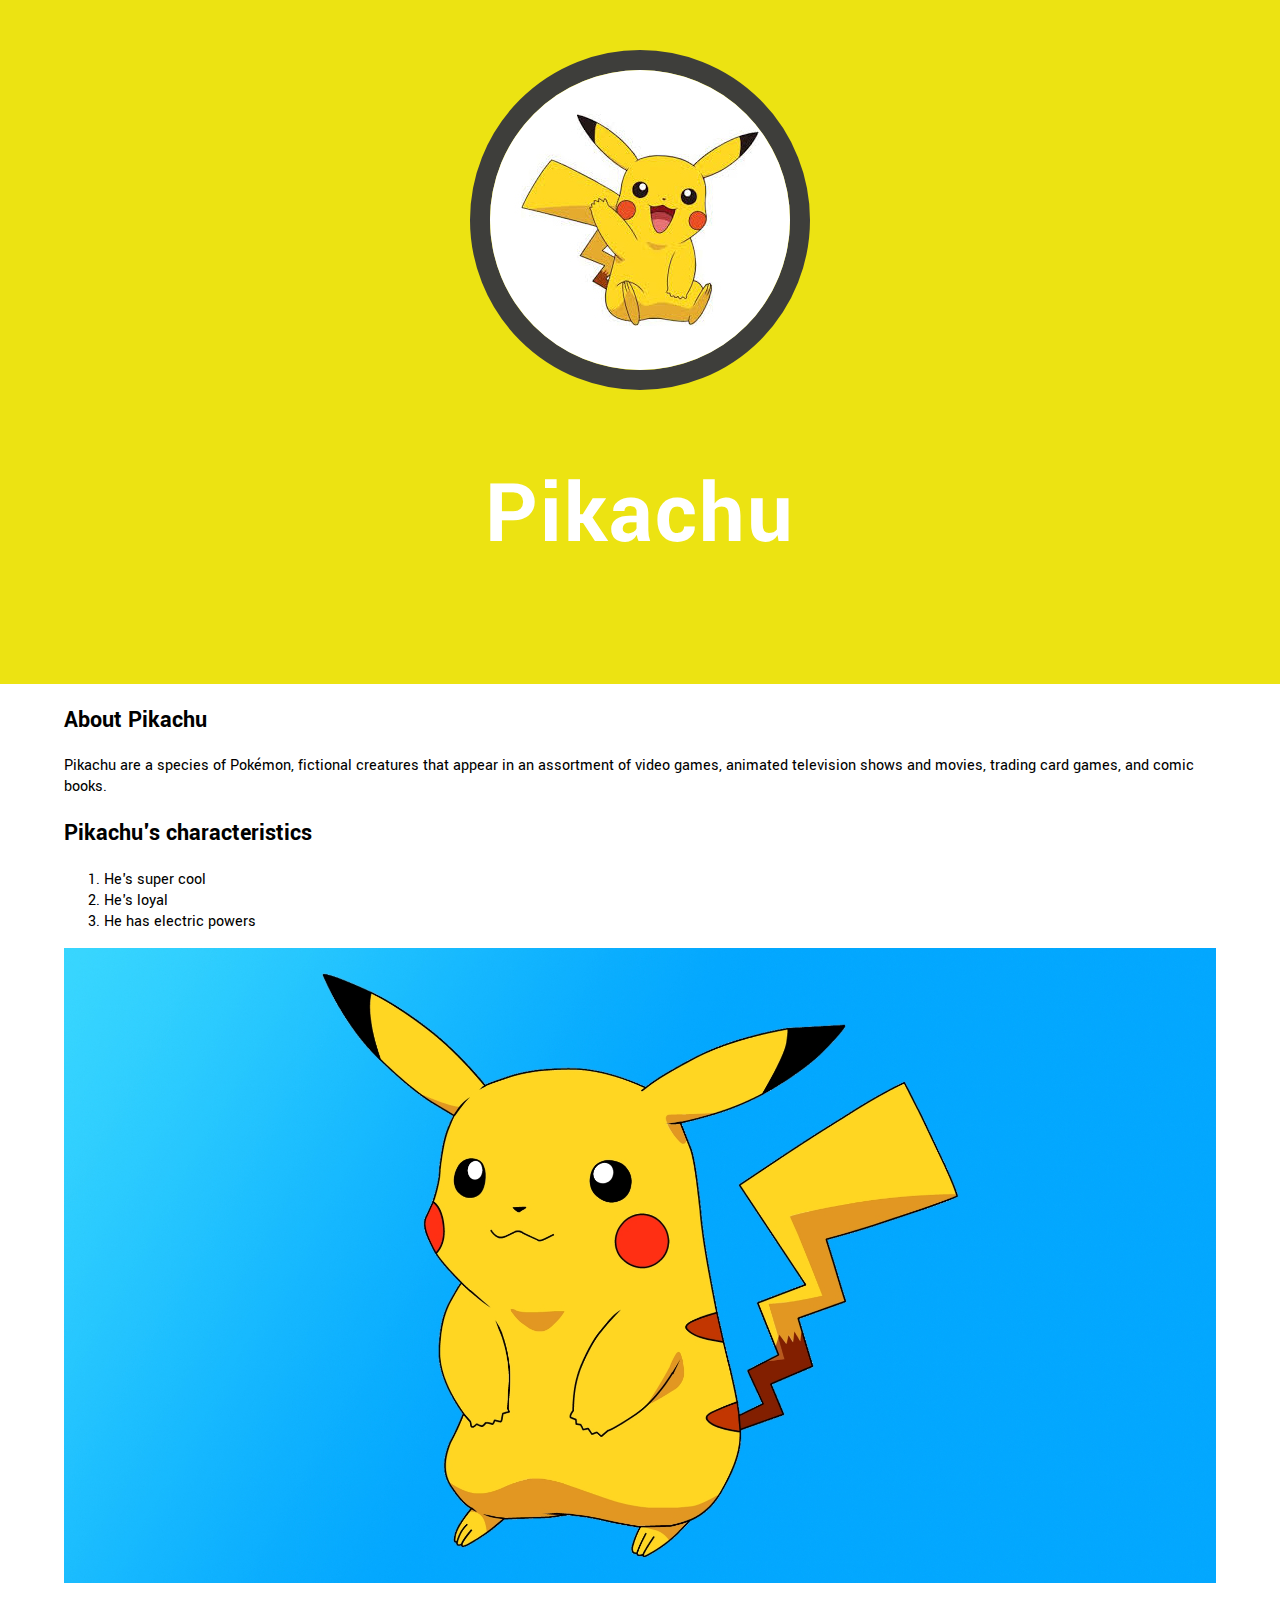
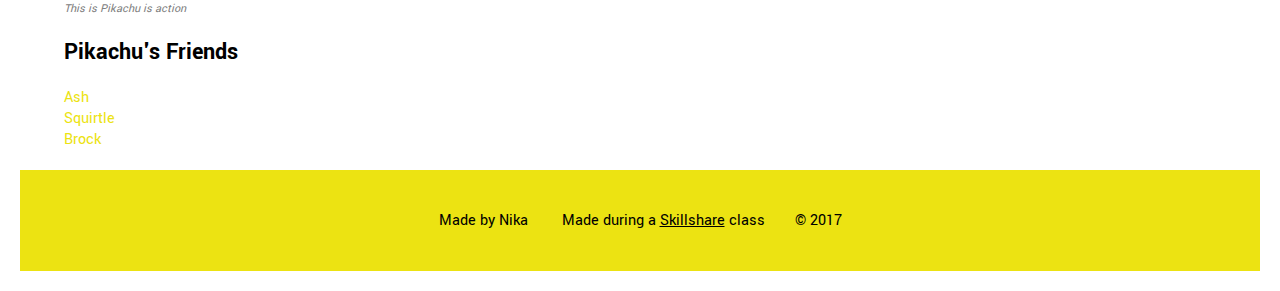
<file: index.html>
<!DOCTYPE html>
<html>
<head>
	<title>Pikachu</title>
	<link rel="stylesheet" type="text/css" href="css/hero.css">
	 <link rel="stylesheet"
          href="https://fonts.googleapis.com/css?family=Yantramanav">
</head>
<body>
	<div class="wrapper">
		<header>
			<img src="img/profile.jpg">
			<h1>Pikachu</h1>
		</header>

		<div class="content">
			<h2>About Pikachu</h2>
			<p>Pikachu are a species of Pokémon, fictional creatures that appear in an assortment of video games, animated television shows and movies, trading card games, and comic books.</p>
			<h2>Pikachu's characteristics</h2>
			<ol>
				<li>He's super cool</li>
				<li>He's loyal</li>
				<li>He has electric powers</li>
			</ol>
			<img class="big-image" src="img/big-image.jpg">
			<p class="caption">This is Pikachu is action</p>
			<h2>Pikachu's Friends</h2>
			<ul>
				<li><a href="https://bulbapedia.bulbagarden.net/wiki/Ash_Ketchum" target="_blank" title="Visit Ash's page">Ash</a></li>
				<li><a href="https://bulbapedia.bulbagarden.net/wiki/Squirtle_(Pok%C3%A9mon)" target="_blank" title="Visit Squirtle's page">Squirtle</a></li>
				<li><a href="https://bulbapedia.bulbagarden.net/wiki/Brock_(anime)" target="_blank" title="Visit Brock's page">Brock</a></li>
			</ul>
		</div>

		<footer>
			<ul>
				<li>Made by Nika</li>
				<li>Made during a <a href="http://skillshare.com/" target="_blank" title="Visit Skillshare">Skillshare</a> class</li><li>&copy; 2017</li>
			</ul>
		</footer>
	</div>
</body>
</html>
</file>
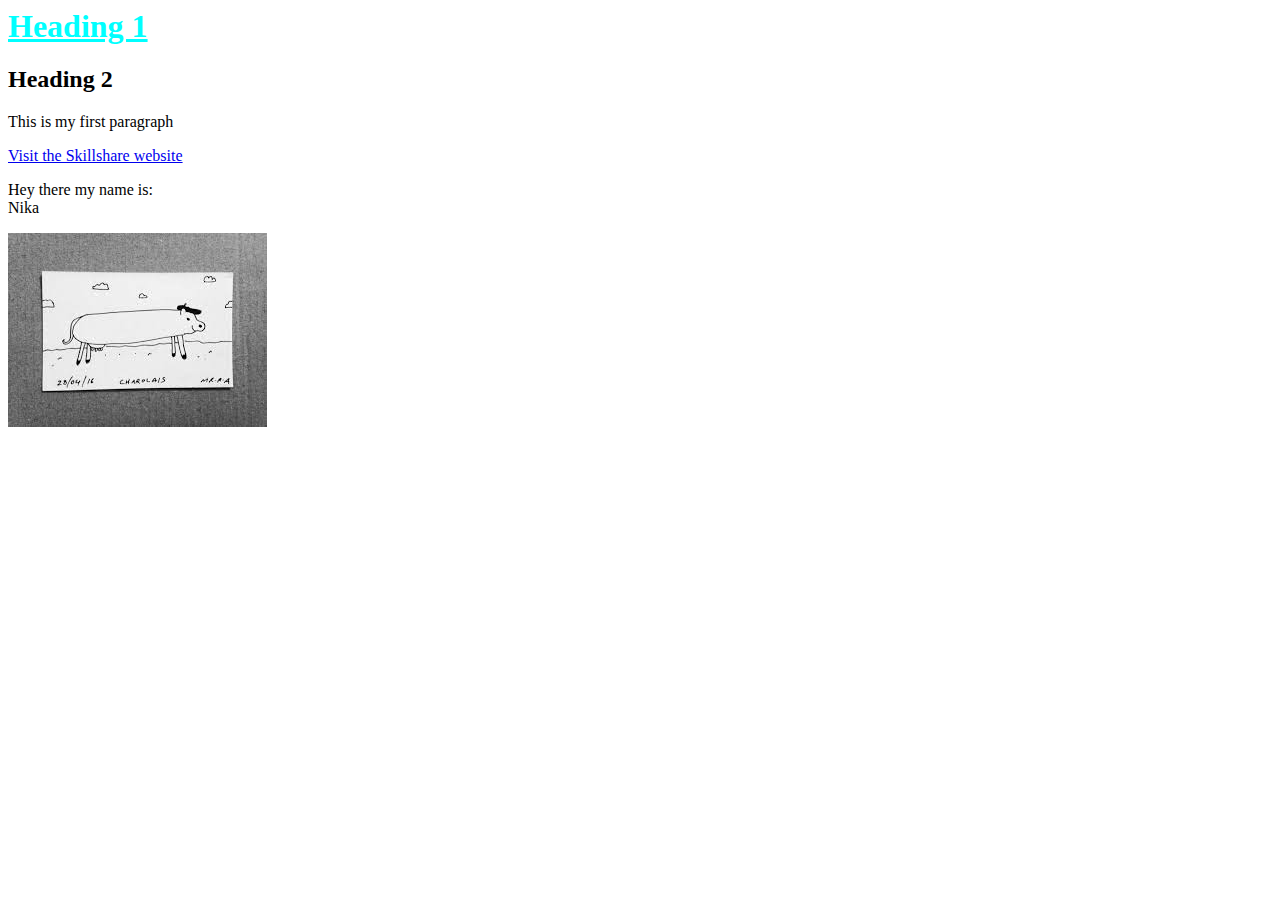
<file: elements.html>
<html>
<head>
	<title>Elements Page</title>
</head>
<body>
<h1 style="color: aqua; text-decoration: underline;">Heading 1</h1>
<h2>Heading 2</h2>
<p>This is my first paragraph</p>
<div>
	<div>
		<div>
			<a href="http://skillshare.com" target="_blank">Visit the Skillshare website</a>
		</div>
	</div>
</div>

<p>Hey there my name is:<br>Nika</p>

<img src="test.jpg">
</body>
</html>
</file>
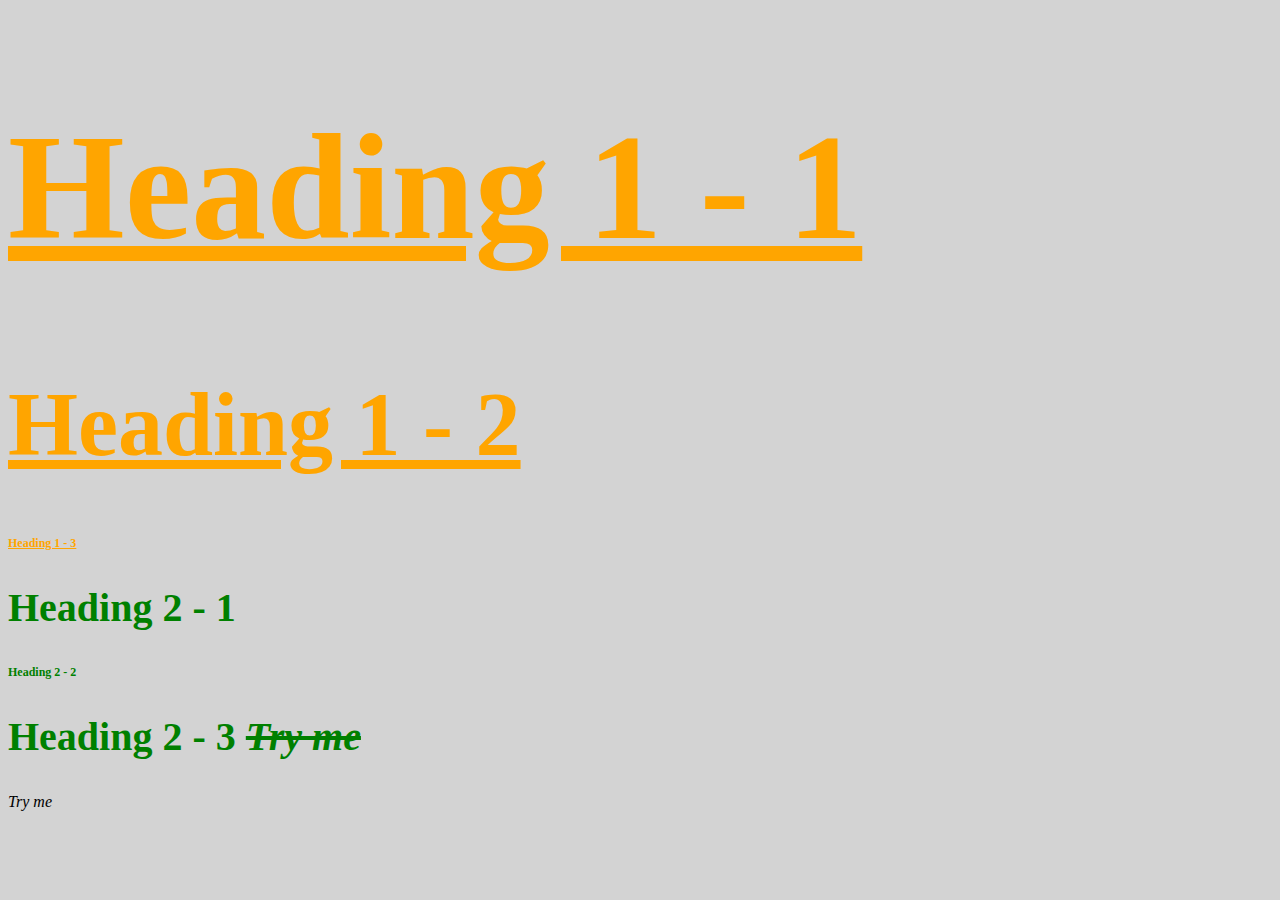
<file: stylish.html>
<!DOCTYPE html>
<html>
<head>
	<title>Stylish Document</title>
	<link rel="stylesheet" type="text/css" href="css/test.css">

</head>

<body>

<h1 id="first" class="small">Heading 1 - 1</h1>
<h1>Heading 1 - 2</h1>
<h1 class="small">Heading 1 - 3</h1>

<h2>Heading 2 - 1</h2>
<h2 class="small">Heading 2 - 2</h2>
<h2>Heading 2 - 3 <span>Try me</span></h2>

<span>Try me</span>


</body>
</html>
</file>
<file: css/hero.css>
@import url('https://fonts.googleapis.com/css?family=Yantramanav');

html, body {
	font-family: Yantramanav, sans-serif;
	margin: 0px;
}

header {
	background-color: #ece312;
	padding: 50px;
	text-align: center;
}

h1 {
	font-size: 90px;
	letter-spacing: 2px;
	color: white;
}

header img {
	border-radius: 200px;
	border: 20px solid #3e3e3b;
}

.content {
	max-width: 90%;
	margin: 0 auto;
	padding: 0 20px;
}
img.big-image {
	max-width: 100%;
}

p.caption {
	font-size: 12px;
	color: grey;
	font-style: italic;
}

ul {
	list-style: none;
	padding: 0;
	margin: 0;
}

a {
	color: #ece312;
	text-decoration: none;
}

a:hover {
	color: #3e3e3b;
}

footer {
	background-color: #ece312;
	padding: 40px 20px;
	margin: 20px;
}

footer a {
	color: #000;
	text-decoration: underline;
}

footer ul {
	text-align: center;
}

footer ul li {
	display: inline-block;
	margin: 0 15px;
}
</file>
<file: css/test.css>
body {
	background-color: lightgrey;
}

h1 {
	color: orange;
	font-size: 90px;
	text-decoration: underline;
}
h2 {
	font-size: 40px;
	color: green;
}

span {
	font-style: italic;
}

h2 span {
	text-decoration: line-through;
}

.small {
	font-size: 12px;
}

#first {
	font-size: 150px;
}
</file>
